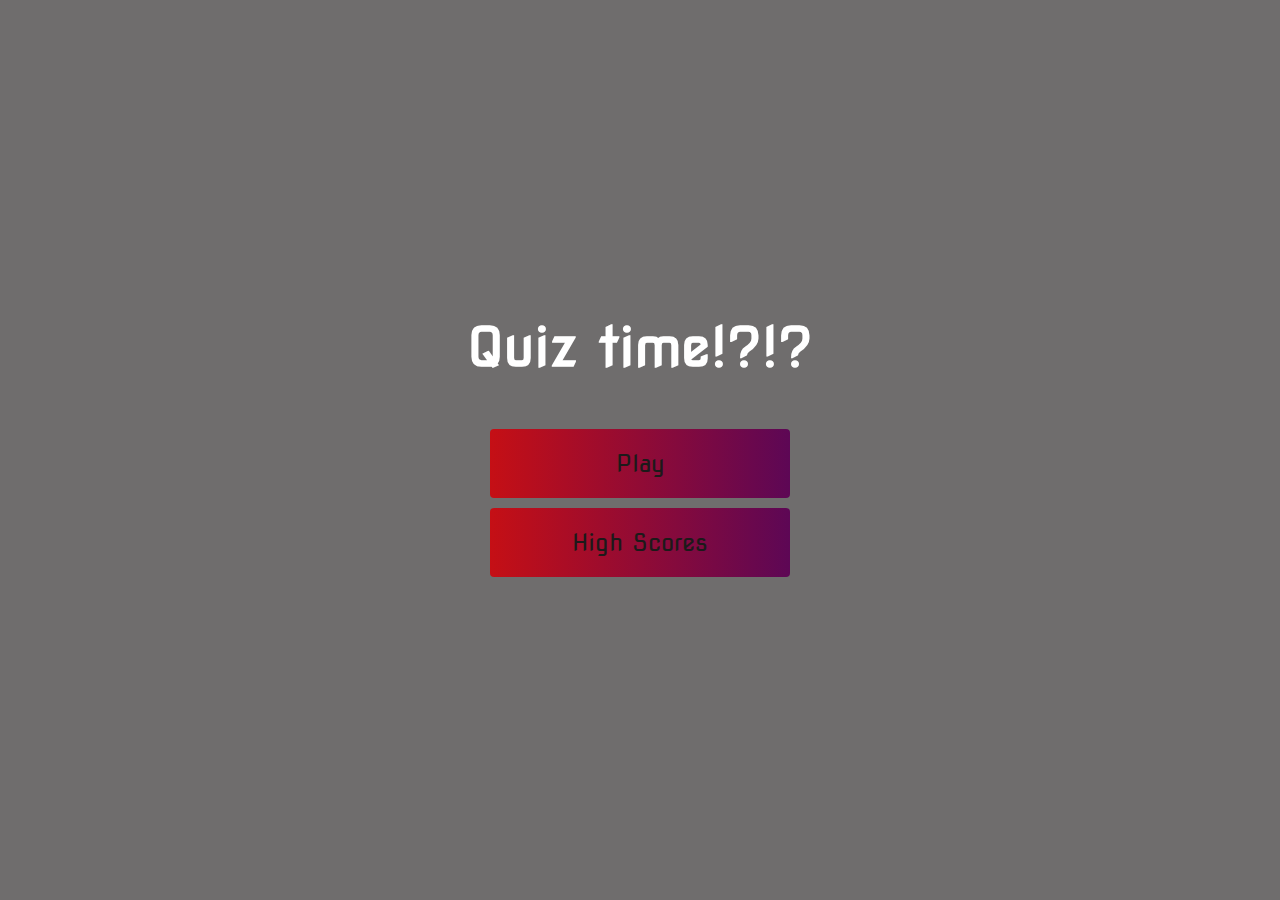
<file: index.html>
<!DOCTYPE html>
<html lang="en">
<head>
    <meta charset="UTF-8">
    <meta name="viewport" content="width=device-width, initial-scale=1.0">
    <title>Start quiz</title>
    <link rel="stylesheet" href="style2.css">
    <link rel="stylesheet" href="https://use.fontawesome.com/releases/v5.13.1/css/all.css" integrity="sha384-xxzQGERXS00kBmZW/6qxqJPyxW3UR0BPsL4c8ILaIWXva5kFi7TxkIIaMiKtqV1Q" crossorigin="anonymous">
</head>
<body>
    <div class="container">
        <div id="home" class="flex-column flex-center">
            <h1>Quiz time!?!?</h1>
            <a href="game2.html" class="btn">Play</a>
            <a href="highscores.html" id="highscore-btn" class="btn">High Scores</a>
        </div>
    </div>
    <script src="game.js"></script>
</body>
</html>
</file>
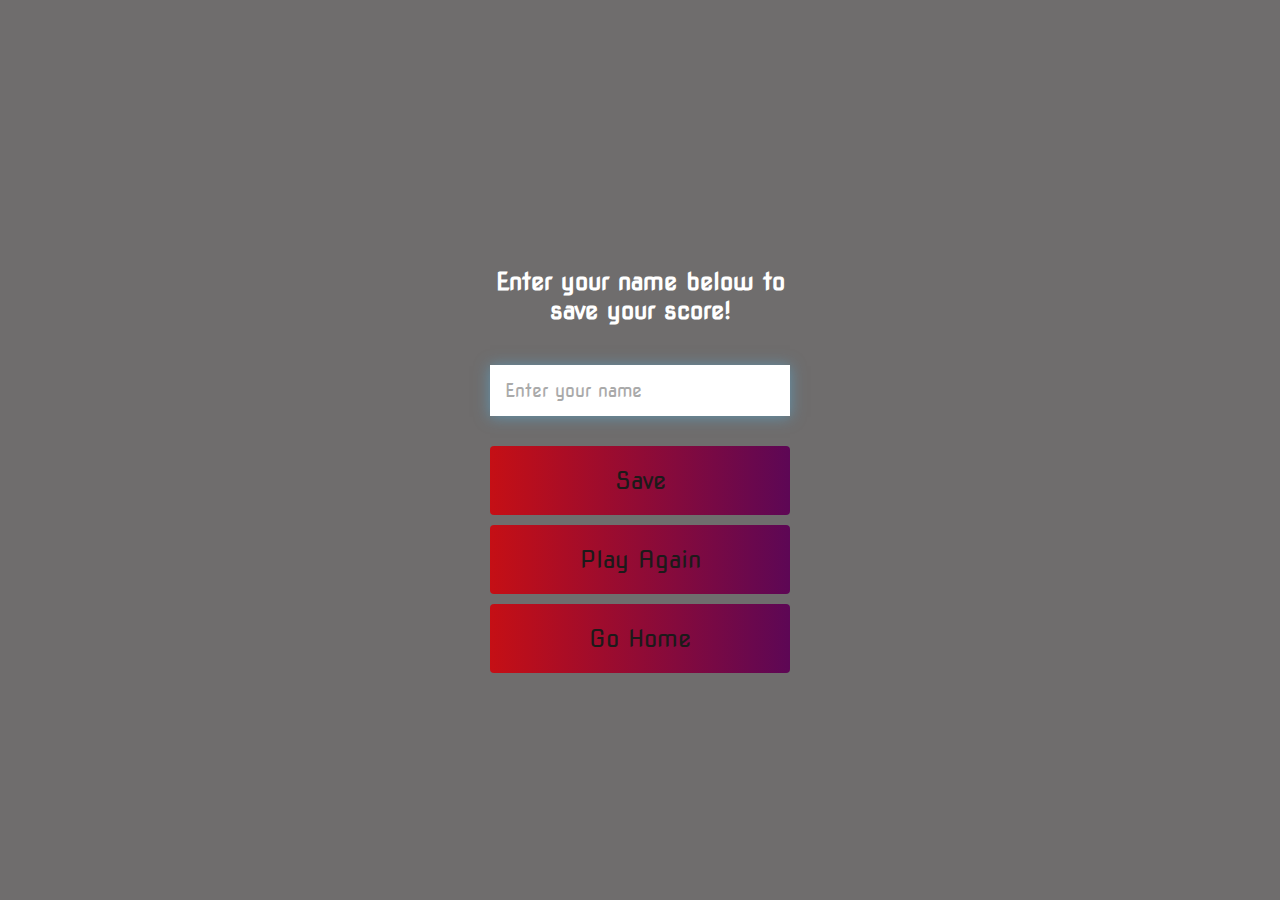
<file: end.html>
<!DOCTYPE html>
<html lang="en">
<head>
    <meta charset="UTF-8">
    <meta name="viewport" content="width=device-width, initial-scale=1.0">
    <title>endpage</title>
    <link rel="stylesheet" href="style2.css">
    <link rel="stylesheet" href="https://use.fontawesome.com/releases/v5.13.1/css/all.css" integrity="sha384-xxzQGERXS00kBmZW/6qxqJPyxW3UR0BPsL4c8ILaIWXva5kFi7TxkIIaMiKtqV1Q" crossorigin="anonymous">
</head>
<body>
    <div class="container">
        <div id="end" class="flex-center flex-column">
            <h1 id="finalScore">0</h1>
            <form class="end-form-container">
                <h2 id="end-text">Enter your name below to save your score!</h2>
                <input type="text" name="name" id="username" placeholder="Enter your name">
                <button class="btn" id="saveScoreBtn" type="submit" onclick="saveHighScore(event)" disabled>Save</button>
            </form>
            <a href="game2.html" class="btn">Play Again</a>
            <a href="index.html" class="btn">Go Home</a>
        </div>
    </div>
    <script src="end.js"></script>
</body>
</html>
</file>
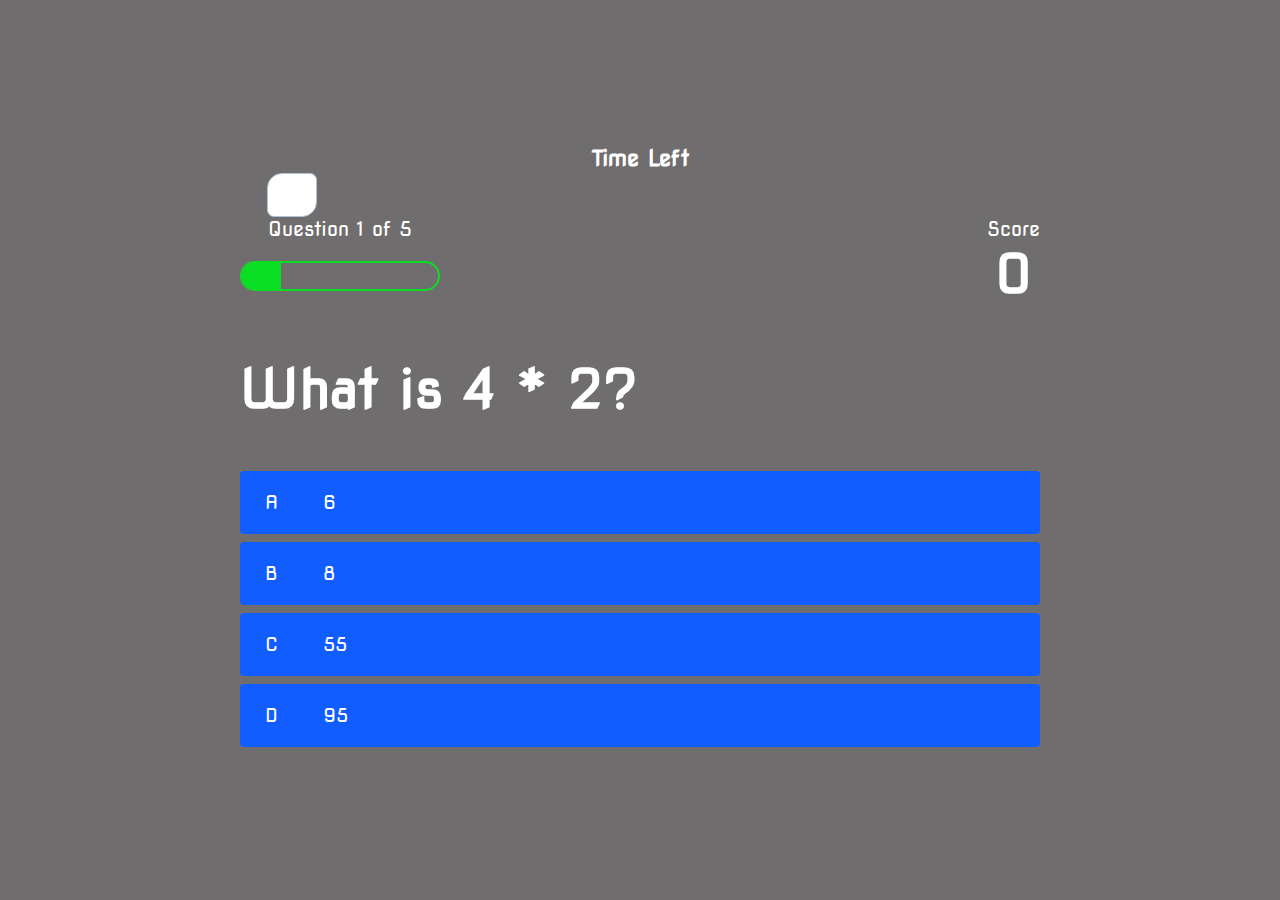
<file: game2.html>
<!DOCTYPE html>
<html lang="en">
<head>
    <meta charset="UTF-8">
    <meta name="viewport" content="width=device-width, initial-scale=1.0">
    <title>Quiz Page</title>
    <link rel="stylesheet" href="style2.css">
    <link rel="stylesheet" href="game2.css">
</head>
<body>
    <div class="container">
        <div id="game" class="justify-center flex-column">
            <div id ="countDown">
                <h2>Time Left</h2>
                <h2 id="time"></h2>
            </div>
            <div id="hud">
                <div class="hud-item">
                    <p id="progressText" class="hud-prefix">
                        Question
                    </p>
                    <div id="progressBar">
                        <div id="progressBarFull"></div>
                    </div>
                </div>
                <div class="hud-item">
                    <p class="hud-prefix">
                        Score
                    </p>
                    <h1 class="hud-main-text" id="score">
                        0
                    </h1>
                </div>
            </div>
            <h1 id="question">What is the answer to this question</h1>
            <div class="choice-container">
                <p class="choice-prefix">A</p>
                <p class="choice-text" data-number="1">Choice</p>
            </div>
            <div class="choice-container">
                <p class="choice-prefix">B</p>
                <p class="choice-text" data-number="2">Choice 2</p>
            </div>
            <div class="choice-container">
                <p class="choice-prefix">C</p>
                <p class="choice-text" data-number="3">Choice 3</p>
            </div>
            <div class="choice-container">
                <p class="choice-prefix">D</p>
                <p class="choice-text" data-number="4">Choice 4</p>
            </div>
        </div>
    </div>
    <script src="game.js"></script>
</body>
</html>
</file>
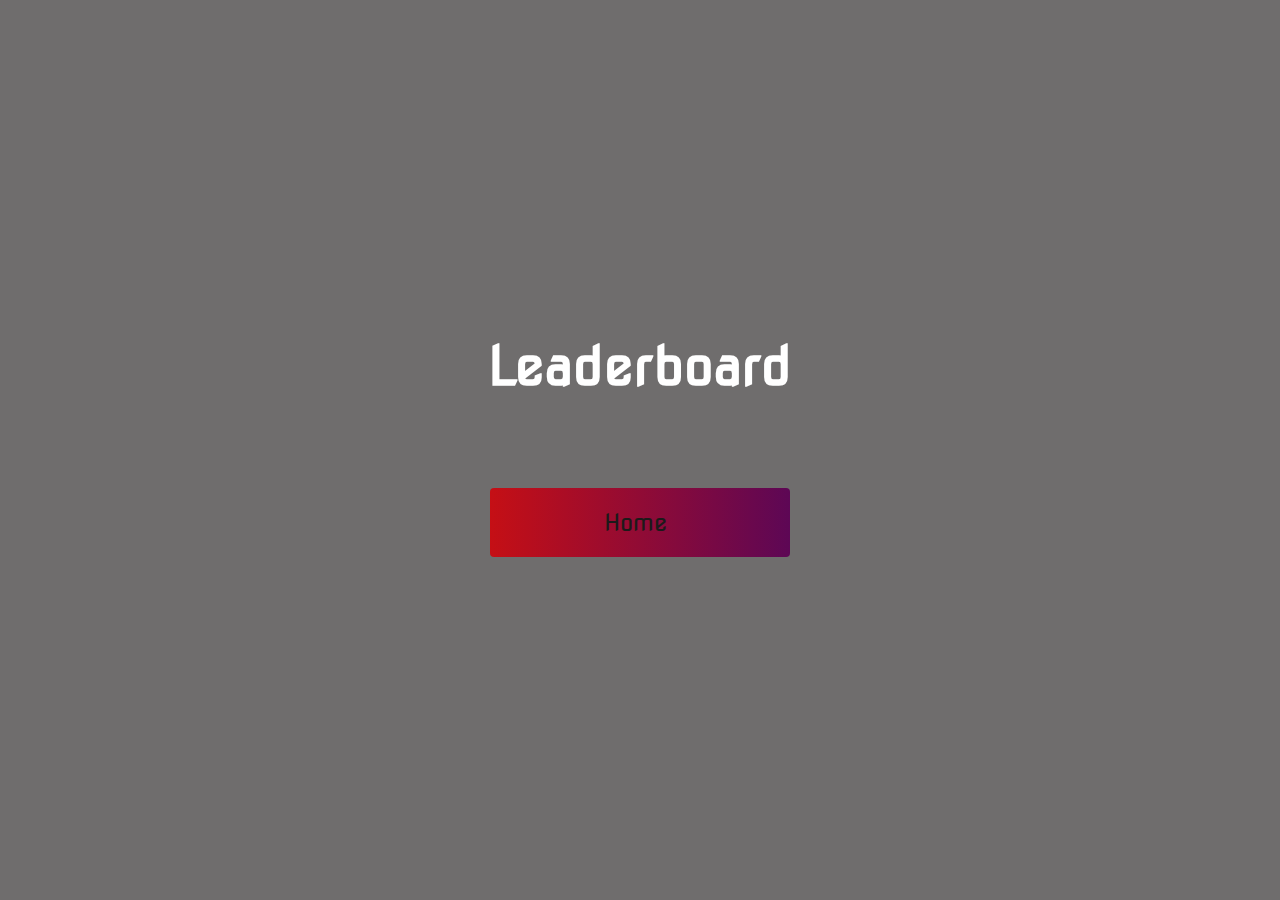
<file: highscores.html>
<!DOCTYPE html>
<html lang="en">
<head>
    <meta charset="UTF-8">
    <meta name="viewport" content="width=device-width, initial-scale=1.0">
    <title>High Scores</title>
    <link rel="stylesheet" href="style2.css">
    <link rel="stylesheet" href="highscores.css">
    <link rel="stylesheet" href="https://use.fontawesome.com/releases/v5.13.1/css/all.css" integrity="sha384-xxzQGERXS00kBmZW/6qxqJPyxW3UR0BPsL4c8ILaIWXva5kFi7TxkIIaMiKtqV1Q" crossorigin="anonymous">
</head>
<body>
    <div class="container">
        <div id="highScores" class="flex-center flex-column">
            <h1 id="finalScore">Leaderboard</h1>
            <ul id="highScoresList"></ul>
            <a href="index.html" class="btn">Home<i class="fas fa-home"></i></a>
        </div>
    </div>
    <script src="highscores.js"></script>
</body>
</html>
</file>
<file: style2.css>
@import url('https://fonts.googleapis.com/css2?family=Nova+Square&display=swap');

:root {
    background-color: rgba(29, 26, 26, 0.641)
}

* {
    box-sizing: border-box;
    margin: 0;
    padding: 0;
    font-size: 62.5%;
    font-family: 'Nova Square', cursive;
}

h1 {
    font-size: 5.4rem;
    color: #fff;
    margin-bottom: 5rem;
}



h2 {
    font-size: 4.2rem;
    margin-bottom: 4rem;

}

.container {
    width: 100vw;
    height: 100vh;
    display: flex;
    justify-content: center;
    align-items: center;
    max-width: 80rem;
    margin: 0 auto;
    padding: 2rem;
}

.flex-column {
    display: flex;
    flex-direction: column;
}

.flex-center {
    justify-content: center;
    align-items: center;
}

.justify-center {
    justify-content: center;
}

.text-center {
    text-align: center;
}

.hidden {
    display: none;
}

.btn {
    font-size: 2.4rem;
    padding: 2rem 0;
    width: 30rem;
    text-align: center;
    margin-bottom: 1rem;
    text-decoration: none;
    color: rgb(28, 26, 26);
    background: linear-gradient(90deg, rgb(197, 15, 21) 0%, rgb(93, 7, 85) 100%);
    border-radius: 4px;
}

.btn:hover {
    cursor: pointer;
    box-shadow: 0 0.4rem 1.4rem 0 rgba(8, 114, 244, 0.6);
    transition: transform 150ms;
    transform: scale(1.03);
}

.btn[disabled]:hover {
    cursor: not-allowed;
    box-shadow: none;
    transform: none;
}

#highscore-btn {
    background: linear-gradient(90deg, rgb(197, 15, 21) 0%, rgb(93, 7, 85) 100%);
}

#highscore-btn:hover {
    box-shadow: 0 0.4rem 1.4rem 0 rgba(255,255,0,0.5)
}

.fa-crown {
    font-size: 2.5rem;
    margin-left: 1rem;
}


.end-form-container {
    width: 100%;
    display: flex;
    flex-direction: column;
    align-items: center;
    max-width: 30rem;
}

input {
    margin-bottom: 1rem;
    width: 20rem;
    padding: 1.5rem;
    font-size: 1.8rem;
    border: none;
    box-shadow: 0 0.1rem 1.4rem 0 rgba(86, 185, 235, 0.5);
}

input::placeholder {
    color: #aaa;
}

#username {
    margin-bottom: 3rem;
    width: 100%;
    outline: none;
}

#end-text {
    font-size: 2.4rem;
    color: #fff;
    text-align: center;
}

#saveScoreBtn {
    border: none;
}

.fa-home {
    margin-left: 1rem;
    font-size: 2rem;
    color: rgb(28, 26, 26)
}
</file>
<file: game2.css>
body {
    color: #fff;
}

.choice-container {
    display: flex;
    margin-bottom: 0.8rem;
    width: 100%;
    border-radius: 4px;
    background: rgb(18, 93, 255);
    font-size: 3rem;
    min-width: 80rem;
}

.choice-container:hover {
    cursor: pointer;
    box-shadow: 0 0.4rem 1.4rem 0 rgba(6, 103, 247, 0.5);
    transform: scale(1.02);
    transform: transform 100ms;
}

.choice-prefix {
    padding: 2rem 2.5rem;
    color: white;
}


#countDown h2 {
    font-size: 22px;
    display: grid;
    place-items: center;
    color: #fff;
    margin: 0 10px;
}
#countDown #time {
    height: 44px;
    width: 50px;
    justify-content: center;
    background: #fff;
    color: #f69d9e;
    border: 1px solid #b0c4d8;
    border-radius: 15px 7px;
    margin: 2px 0 0 27px;
}

.choice-text {
    padding: 2rem;
    width: 100%;
}

.correct {
    background: linear-gradient(32deg, rgba(11, 223, 36) 0%, rgb(41, 232, 111) 100%);
}

.incorrect {
    background: linear-gradient(32deg, rgba(230, 29, 29, 1) 0%, rgb(224, 11, 11, 1) 100%);
}

/* Heads up Display */
#hud {
    display: flex;
    justify-content: space-between;
}

.hud-prefix {
    text-align: center;
    font-size: 2rem;
}

.hud-main-text {
    text-align: center;
}

#progressBar {
    width: 20rem;
    height: 3rem;
    border: 0.2rem solid rgb(11,223,36);
    margin-top: 2rem;
    border-radius: 50px;
    overflow: hidden;
}

#progressBarFull {
    height: 100%;
    background: rgb(11,223,36);
    width: 0%;
}

@media screen and (max-width: 768px) {
    .choice-container {
        min-width: 40rem;
    }
}
</file>
<file: highscores.css>
body {
    color: #fff;
}

#highScoresList {
    list-style: none;
    margin-bottom: 4rem;
}

.high-score {
    font-size: 2.8rem;
    margin-bottom: 0.5rem;
}
</file>
